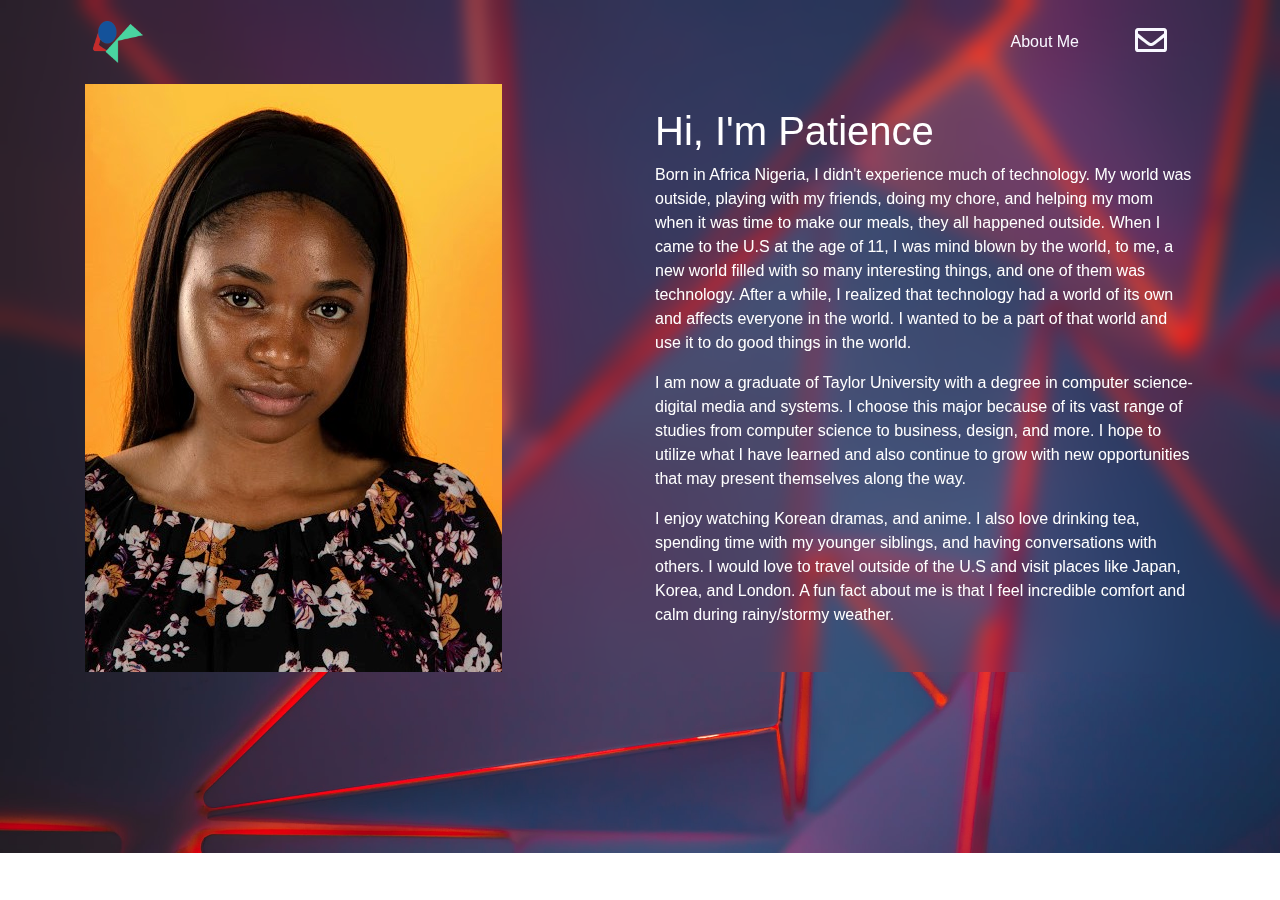
<file: aboutme.html>
<!doctype html>
<html lang="en">
    <head>
        <!-- Required meta tags -->
        <meta charset="utf-8">
        <meta name="viewport" content="width=device-width, initial-scale=1, shrink-to-fit=no">
        <!-- style -->
        <link rel="stylesheet" href="style.css">
        <link rel="" href="Jscript.js">
        <!-- fontawesome css -->
        <link rel="stylesheet" href="https://pro.fontawesome.com/releases/v5.13.0/css/all.css">

        <!-- Bootstrap CSS -->
        <link rel="stylesheet" href="https://stackpath.bootstrapcdn.com/bootstrap/4.3.1/css/bootstrap.min.css" integrity="sha384-ggOyR0iXCbMQv3Xipma34MD+dH/1fQ784/j6cY/iJTQUOhcWr7x9JvoRxT2MZw1T" crossorigin="anonymous">

        <title>Patience Korrie</title>
    </head>
 <!-- Modal -->
 <div class="modal fade" id="exampleModalCenter" tabindex="-1" role="dialog" aria-labelledby="exampleModalCenterTitle" aria-hidden="true">
    <div class="modal-dialog modal-dialog-centered" role="document">
      <div class="modal-content" id="x">
          <button type="button" class="close" data-dismiss="modal" aria-label="Close">
            <span aria-hidden="true">&times;</span>
          </button>
        <div class="modal-body" id="contact">
            <h3>contact me @</h3>
            <h1 class="email">patiencekorrie@gmail.com</h1>
            <h4>SOCIAL</h4> 
            <div class="icon">
                <a class="icon-color"href="https://www.linkedin.com/in/patience-korrie/"><i class="fab fa-linkedin-in"></i></a>
                <a class="icon-color"href="https://www.instagram.com/pkorrie_photo/"><i class="fab fa-instagram"></i></a>
                <a class="icon-color"href="https://github.com/pkorrie"><i class="fab fa-github"></i></a>
            </div>
        </div>
      </div>
    </div>
</div>


    <body>
        <div class="blur">
            <header class="navbar navbar-top navbar-expand-lg blur" id="stick">
                <div class="container" id="top">
                    <a class="navbar-brand order-1" href="index.html">
                        <figure class="hover-rotate">
                            <img width="50" src="images\logo (1).png" alt="" style="float: left;">
                        </figure>
                    </a>
                    <ul class="nav navbar-nav order-2" id="mainLinks">
                        <!-- <li class="nav-item">
                            <a href="project.html" class="nav-link">
                                <span class="nav-link-name">Projects</span>
                            </a>
                        </li> -->
                        <li class="nav-item " id="spaceTop">
                            <a href="aboutme.html" class="nav-link">
                                <span class="nav-link-name">About Me</span>
                            </a>
                        </li>
                        <li class="nav-item">
                            <div type="button" class="nav-link" data-toggle="modal" data-target="#exampleModalCenter">
                                <span class="nav-link-name"> <i class="far fa-envelope fa-2x"></i> </span>
                            </div>
                              
                        </li>
                    </ul>
                </div>
            </header>
        <div class="container">
            <div class="row">
                <div class="col">
                    <img src="images\_MG_1519_Original (2).jpg" alt="">
                </div>
                <div class="col text-white" id="aboutMe">
                        <h1>Hi, I'm Patience</h1>
                        <p>Born in Africa Nigeria, I didn't experience much of technology. My world was outside, playing 
                            with my friends, doing my chore, and helping my mom when it was time to make our meals, they all happened outside. 
                            When I came to the U.S at the age of 11, I was mind blown by the world, to me, a new world filled 
                            with so many interesting things, and one of them was technology. After a while, I realized that technology 
                            had a world of its own and affects everyone in the world. I wanted to be a part of that world and 
                            use it to do good things in the world.
                        </p>
                        <p>
                            I am now a graduate of Taylor University with a degree in computer science-digital media and systems. I choose this major because of its vast range of studies from computer science to business, design, and more. I hope to utilize what I have learned and also continue to grow with new opportunities that may present themselves along the way.
                        </p>
                        <p>
                            I enjoy watching Korean dramas, and anime. I also love drinking tea, spending time with my younger siblings, 
                            and having conversations with others. I would love to travel outside of the U.S and visit places like Japan, Korea, 
                            and London. A fun fact about me is that I feel incredible comfort and calm during rainy/stormy weather.

                        </p>
                    
                </div>
            </div>
        </div>
        <!-- <div class="container">
            <div id="SimpleCarouselExample" class="carousel slide" data-ride="carousel">
                <div class="carousel-inner">
                    <div class="carousel-item active">
                        <img src="images\2021-03-30.jpg" class="d-block w-100" alt="...">
                    </div>
                    <div class="carousel-item">
                        <img src="images\2021-03-30.jpg" class="d-block w-100" alt="...">
                    </div>

                    <div class="carousel-item">
                        <img src="images\photos\EA27DBD6-BC7B-422C-85E2-50CC29EE975C.jpg" class="d-block w-100" alt="...">
                    </div>
                </div>

                <a class="carousel-control-prev" href="#SimpleCarouselExample" role="button" data-slide="prev">
                    <span class="carousel-control-prev-icon" aria-hidden="true"></span>
                    <span class="sr-only">Previous</span>
                </a>

                <a class="carousel-control-next" href="#SimpleCarouselExample" role="button" data-slide="next">
                    <span class="carousel-control-next-icon" aria-hidden="true"></span>
                    <span class="sr-only">Next</span>
                </a>
            </div>
        </div> -->
        </div>
            
            

        
       <!-- Optional JavaScript -->
        <!-- jQuery first, then Popper.js, then Bootstrap JS -->
        <script src="https://ajax.googleapis.com/ajax/libs/jquery/3.5.1/jquery.min.js"></script>
        <script src="https://code.jquery.com/jquery-3.3.1.slim.min.js" integrity="sha384-q8i/X+965DzO0rT7abK41JStQIAqVgRVzpbzo5smXKp4YfRvH+8abtTE1Pi6jizo" crossorigin="anonymous"></script>
        <script src="https://cdnjs.cloudflare.com/ajax/libs/popper.js/1.14.7/umd/popper.min.js" integrity="sha384-UO2eT0CpHqdSJQ6hJty5KVphtPhzWj9WO1clHTMGa3JDZwrnQq4sF86dIHNDz0W1" crossorigin="anonymous"></script>
        <script src="https://stackpath.bootstrapcdn.com/bootstrap/4.3.1/js/bootstrap.min.js" integrity="sha384-JjSmVgyd0p3pXB1rRibZUAYoIIy6OrQ6VrjIEaFf/nJGzIxFDsf4x0xIM+B07jRM" crossorigin="anonymous"></script>

    </body>
</html>
</file>
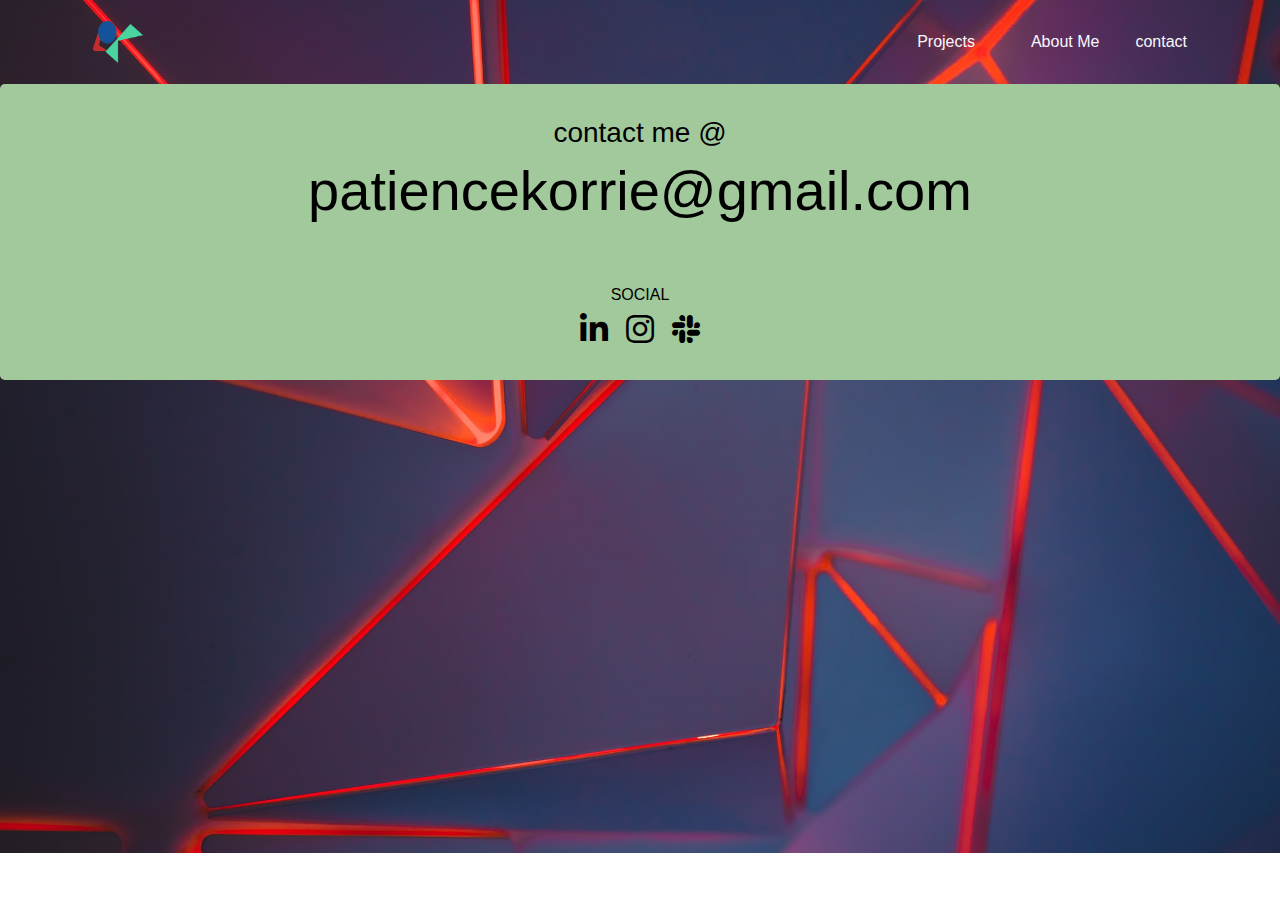
<file: contactme.html>
<!doctype html>
<html lang="en">
  <head>
    <!-- Required meta tags -->
    <meta charset="utf-8">
    <meta name="viewport" content="width=device-width, initial-scale=1, shrink-to-fit=no">
    <!-- style -->
    <link rel="stylesheet" href="style.css">
    <!-- fontawesome css -->
    <link rel="stylesheet" href="https://pro.fontawesome.com/releases/v5.13.0/css/all.css">

    <!-- Bootstrap CSS -->
    <link rel="stylesheet" href="https://stackpath.bootstrapcdn.com/bootstrap/4.3.1/css/bootstrap.min.css" integrity="sha384-ggOyR0iXCbMQv3Xipma34MD+dH/1fQ784/j6cY/iJTQUOhcWr7x9JvoRxT2MZw1T" crossorigin="anonymous">

    <title>Patience Korrie</title>
  </head>
  <header class="navbar navbar-top navbar-expand-lg" id="stick">
    <div class="container" id="top">
        <a class="navbar-brand order-1" href="index.html">
            <figure class="hover-rotate">
                <img width="50" src="images\logo (1).png" alt="" style="float: left;">
            </figure>
        

        </a>
        <ul class="nav navbar-nav order-2" id="mainLinks">
            <li class="nav-item">
                <a href="project.html" class="nav-link">
                    <span class="nav-link-name">Projects</span>
                </a>
            </li>
            <li class="nav-item ">
                <a href="aboutme.html" class="nav-link">
                    <span class="nav-link-name">About Me</span>
                </a>
            </li>
            <li class="nav-item">
                <div type="button" class="nav-link" data-toggle="modal" data-target="#exampleModal">contact</div>
                <div class="modal fade" id="exampleModal" tabindex="-1" role="dialog" aria-labelledby="exampleModalLabel" aria-hidden="true">
                    <div class="modal-dialog" role="document">
                        <button type="button" class="close" data-dismiss="modal" aria-label="Close">
                            <span aria-hidden="true">&times;</span>
                        </button>
                        <div class="jumbotron" id="contact">
                            <h3>contact me @</h3>
                            <h1 class="display-4">patiencekorrie@gmail.com</h1>
                            
                            <div class="icon">
                                <h4>SOCIAL</h4>
                                <span><i class="fab fa-linkedin-in"></i></span>
                                <span><i class="fab fa-instagram"></i></span>
                                <span><i class="fab fa-slack"></i></span>
                            </div>
                        </div>
                    </div>
                </div>
            </li>
        </ul>
    </div>
</header>
    <body>
        <div class="jumbotron" id="contact">
            <h3>contact me @</h3>
            <h1 class="display-4">patiencekorrie@gmail.com</h1>
            
            <div class="icon">
                <h4>SOCIAL</h4>
                <span><i class="fab fa-linkedin-in"></i></span>
                <span><i class="fab fa-instagram"></i></span>
                <span><i class="fab fa-slack"></i></span>
            </div>
        </div>
        
    </body>
</html>
</file>
<file: style.css>
html{
    overflow-y: scroll;
    scroll-behavior: smooth;
}

body {
        
    background-color: #031926; 
    /* background-image: -webkit-linear-gradient(#031926, #0D1321); */
    /* background: linear-gradient(to bottom, #031936 6%, #0d1326 63%); */
    background-image: url(./images/red.jpg);
   
  background-repeat: no-repeat;
  background-size: cover;
   
}

.navbar-nav {
    margin-left: auto;
    margin-bottom: 0px;
}
.nav-link-name{
    padding-top: 6px;
    padding-bottom: 6px;
    padding-left: 20px;
    padding-right: 20px;
}
.navbar .navbar-nav .nav-link {
    color: ghostwhite !important;
}
.jumbotron{
    text-align: center;
    background-color: transparent !important;
    /* background-color: #031926 !important; */
    color: ghostwhite !important;
    padding-top: 25px;
    padding: 2rem 2rem !important;
}
#name{
  font-family: 'Dancing Script', cursive;
}
.lead-cont{
    padding-left: 20px;
    padding-right: 20px;
}
.Rp{
    font-size: 2.5em;
    margin-top: 2rem;
}
.box-arrow-link {
    display: inline-block;
    height: 38px;
    text-transform: uppercase;
    border: 2px solid #fff;
    transition: 0.3s;
    margin-left: 100px;
}
.box-arrow-link .a {
    text-decoration: none;
}
.text-box{
    padding: 0 16px !important;
    line-height: 36px !important;
}
.box-arrow-link:hover {
    background-color: #f4e9cd;
    color: #0e0e0e;
    text-decoration: none;
}
.recentPj{
    text-align: center;
    color: ghostwhite !important;
    padding-top: 33px;
}
.fal, .far {
    font-size: 3rem;
}
.fab, .fa{
    font-size: 2rem;
}
.upArw{
    float: right;
    margin-right: 4%;
    margin-top: -11%;
}
#contact{
    text-align: center;
    background-color: #a2c99c !important;
    color: black !important;

}
#x{
    background-color: #a2c99c !important;
}
.close{
    justify-content: flex-end;
    display: flex;
}
@media (min-width: 576px){
    .modal-dialog {
        max-width: 81% !important;
        margin: 4.75rem auto;
    }
}

@media (max-width:414px) {
  .email{
    font-size: 1.5rem;
  }
  #mainLinks{
    margin-bottom: 23px;
  }
  
}



.close {
    font-size: 2.5rem !important;
}
.h4, h4 {
    font-size: 1rem !important;
    margin-top: 5% !important;
}
.icon span {
    margin: 0 7px;
}
.icon-color{
    color: black;
    margin: 5px;
}
#content {
    position: relative;
    margin-left: 25%;
}
#content #title {
    position: relative;
    width: 100%;
    transform: translate(0,-50%);
}
#content #pic {
    position: absolute;
    top: 50%;
    left: -12.5vw;
    transform: translate(-50%,-50%);
}
/* #myVideo {
    position: fixed;
    right: 0;
    bottom: 0;
    min-width: 100%; 
    min-height: 100%;
  }
  * {
    box-sizing: border-box;
  } */

  #aboutMe{
    margin-top: 2%;
  }

 .order-2{
    display: -webkit-inline-box !important;
  }
 
  .nav-link{
    display: inline-block;
    position: relative;
    color: #49D4A0;
  }
  .nav-link:after{
    content: '';
    position: absolute;
    width: 100%;
    transform: scaleX(0);
    height: 2px;
    bottom: 0;
    left: 0;
    background-color: #49D4A0;
    transform-origin: bottom right;
    transition: transform 0.25s ease-out;
  }
.nav-link:hover:after{
    transform: scaleX(1);
  transform-origin: bottom left;
}

.hover-rotate{
    overflow: hidden;
  margin: 8px;
  min-width: 240px;
  max-width: 320px;
  width: 100%;
}
.hover-rotate img{
    transition: all 0.3s;
    box-sizing: border-box;
    max-width: 100%;
}
.hover-rotate:hover img{
    transform: scale(1.3) rotate(5deg);
}
#web-button{
    background-color: transparent;
  border-color: burlywood;
  transition: all 0.4s ease 0s;
  margin-right: 28px;
  font-size: x-large;
}
#web-button:hover{
	text-shadow: 0px 0px 6px rgba(255, 255, 255, 1);
	-webkit-box-shadow: 0px 5px 40px -10px rgba(0,0,0,0.57);
	-moz-box-shadow: 0px 5px 40px -10px rgba(0,0,0,0.57);
	transition: all 0.4s ease 0s;
}
.vl {
    color: #49D4A0;
    font-size: xx-large;
    /* height: 1px; */
    /* #65b5f6 */
  }


#photo-button{
    background-color: transparent;
  border-color: burlywood;
  /* #65b5f6 */
  font-size: x-large;
  margin-left: 28px;
}
#photo-button:hover{
	text-shadow: 0px 0px 6px rgba(255, 255, 255, 1);
	-webkit-box-shadow: 0px 5px 40px -10px rgba(0,0,0,0.57);
	-moz-box-shadow: 0px 5px 40px -10px rgba(0,0,0,0.57);
	transition: all 0.4s ease 0s;}
/* #stick{
    position:fixed;
} */


  #bigCollapse2{
    padding: 32px;
  }
  #overlay{
    background-color: transparent !important;
    padding-top: 0rem;
  }
  
  #outsideBox{
    margin-bottom: 0px;
    margin-top: 0px;
  }
  
  /* .carousel-control-prev-icon{
    text-shadow: 0 1px 2px rgb(0 0 0 / 60%);
    background-color: rgba(0,0,0,0);
    filter: alpha(opacity=50);
    opacity: .5;
    background-image: linear-gradient(to right,rgba(0,0,0,.0001) 0,rgba(0,0,0,.5) 100%);
  } */

  .padded-pipe{
      color: #49D4A0;
  }
  #site-btn{
    margin-left: 30%;
    margin-bottom: 20px;
  }
 
  @import url('https://fonts.googleapis.com/css2?family=Poppins:wght@200;300;400;500;600;700&display=swap');
*{
  margin: 0;
  padding: 0;
  box-sizing: border-box;
  font-family: 'Poppins', sans-serif;
}

::selection{
  color: #fff;
  background: #6665ee;
}


.card {
    width: 300px;
    height: 290px;
    padding: 0;
    box-shadow: 0 2px 4px 0 rgba(0,0,0,0.1);
    border-radius: 8px;
    box-sizing: border-box;
    overflow: hidden;
    margin: 20px;
  }
  #quikCard{
      height: 255px;
  }
  
  .card * {
    transition: 0.3s ease all;
  }
  
  .card img {
    margin: 0;
    /* width: 360px; */
    height: 224px;
    object-fit: cover;
    display: block;
  }

  .card col{
      padding-right:0px !important;
      padding-left:0px !important;
  }
  
  .card h3 {
    margin: 0;
    padding: 12px 12px 48px;
    line-height: 32px;
    font-weight: 500;
    font-size: 20px;
  }
  
  .card .focus-content {
    display: block;
    padding: 8px 12px;
  }
  
  .card p {
    margin: 0;
    line-height: 1.5;
  }
  
  .card:hover img, .card:focus-within img {
    margin-top: -80px;
  }
  
  .card:hover h3, .card:focus-within h3 {
    padding: 8px 12px 0;
  }
  #spaceTop{
      padding-top: 6px;
  }
  .button-swing {
    color: #65b5f6;
    background-color: transparent;
    border: 1px solid #65b5f6;
    border-radius: 4px;
    padding: 0 16px;
    cursor: pointer;
    transition: all 0.2s ease-in-out;
    margin: 10px;
  }
  
  .button-swing:hover {
    animation: swing 1s ease;
    animation-iteration-count: 1;
  }

  @keyframes swing {
    15% {
      transform: translateX(5px);
    }
    30% {
      transform: translateX(-5px);
    }
    50% {
      transform: translateX(3px);
    }
    65% {
      transform: translateX(-3px);
    }
    80% {
      transform: translateX(2px);
    }
    100% {
      transform: translateX(0);
    }
  }
  .el {
    transition: max-height 0.3s;
    overflow: hidden;
    max-height: 0;
  }
  
  .trigger:hover > .el {
    max-height: var(--max-height);
  }
  .blur{
    /* background-color: rgba(255, 255, 255, 0.3); */
    -webkit-backdrop-filter: blur(10px);
  backdrop-filter: blur(10px);
  height: 100%;
  }
  .zoom-in-out-box {
    margin: 24px;
    width: 50px;
    display: inline-flex;
    animation: zoom-in-zoom-out 3s ease infinite;
  }
  
  @keyframes zoom-in-zoom-out {
    0% {
      transform: scale(1, 1);
    }
    50% {
      transform: scale(1.5, 1.5);
    }
    100% {
      transform: scale(1, 1);
    }
  }
</file>
